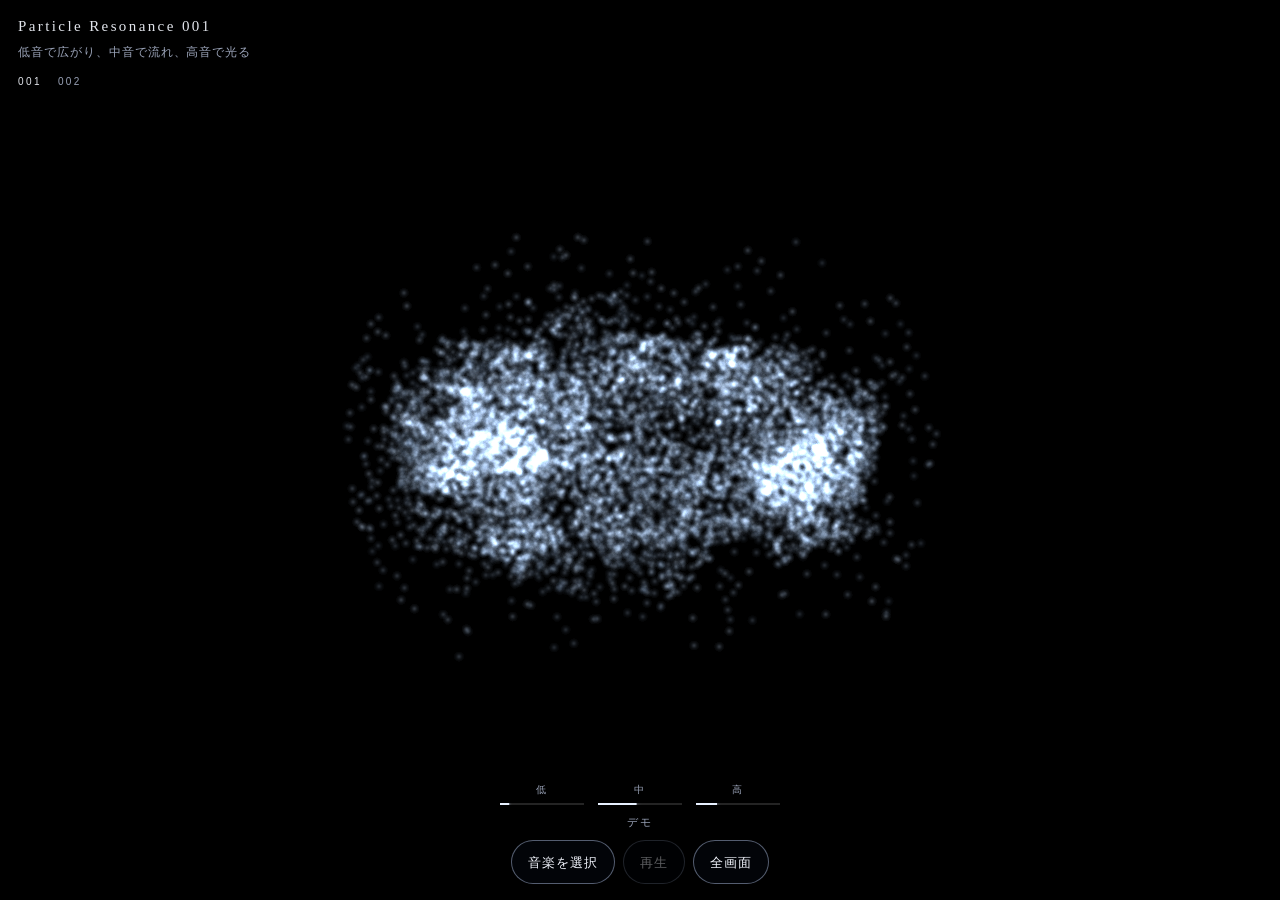
<file: index.html>
<!DOCTYPE html>
<html lang="ja">
<head>
  <meta charset="utf-8">
  <meta name="viewport" content="width=device-width, initial-scale=1, maximum-scale=1, viewport-fit=cover">
  <meta name="theme-color" content="#000000">
  <meta name="color-scheme" content="dark">
  <meta name="apple-mobile-web-app-capable" content="yes">
  <meta name="mobile-web-app-capable" content="yes">
  <meta name="apple-mobile-web-app-status-bar-style" content="black-translucent">
  <meta name="apple-mobile-web-app-title" content="Resonance">
  <meta name="format-detection" content="telephone=no">
  <title>Particle Resonance 001</title>
  <link rel="icon" href="./icons/favicon-32.png" type="image/png">
  <link rel="apple-touch-icon" href="./icons/apple-touch-icon.png">
  <link rel="manifest" href="./manifest.webmanifest">
  <link rel="stylesheet" href="./css/style.css">
</head>
<body>
  <canvas id="view" aria-hidden="true"></canvas>
  <div class="vignette" aria-hidden="true"></div>

  <div id="ui" class="ui">
    <header>
      <p class="mark">Particle Resonance 001</p>
      <p class="sub">低音で広がり、中音で流れ、高音で光る</p>
      <nav class="pieces" aria-label="作品">
        <a href="./" aria-current="page">001</a>
        <a href="./fluid/">002</a>
      </nav>
    </header>
    <footer>
      <div class="meters" aria-hidden="true">
        <div class="meter">
          <span>低</span>
          <div class="track"><i id="bar-bass"></i></div>
        </div>
        <div class="meter">
          <span>中</span>
          <div class="track"><i id="bar-mid"></i></div>
        </div>
        <div class="meter">
          <span>高</span>
          <div class="track"><i id="bar-high"></i></div>
        </div>
      </div>
      <p id="status">デモ</p>
      <div class="controls">
        <button type="button" id="pick">音楽を選択</button>
        <button type="button" id="play" disabled>再生</button>
        <button type="button" id="full" aria-pressed="false">全画面</button>
      </div>
    </footer>
  </div>

  <p id="toast" role="status" aria-live="polite"></p>
  <div id="fatal" hidden></div>

  <input id="file" class="file-input" type="file" accept="audio/*,.mp3,.m4a,.aac,.wav,.flac,.ogg,.aiff,.aif,.caf,.mp4,.webm">
  <audio id="player" playsinline webkit-playsinline preload="auto"></audio>

  <noscript>
    <p class="noscript">JavaScript を有効にすると、パーティクルが表示されます。</p>
  </noscript>
  <script type="module" src="./js/main.js"></script>
</body>
</html>
</file>
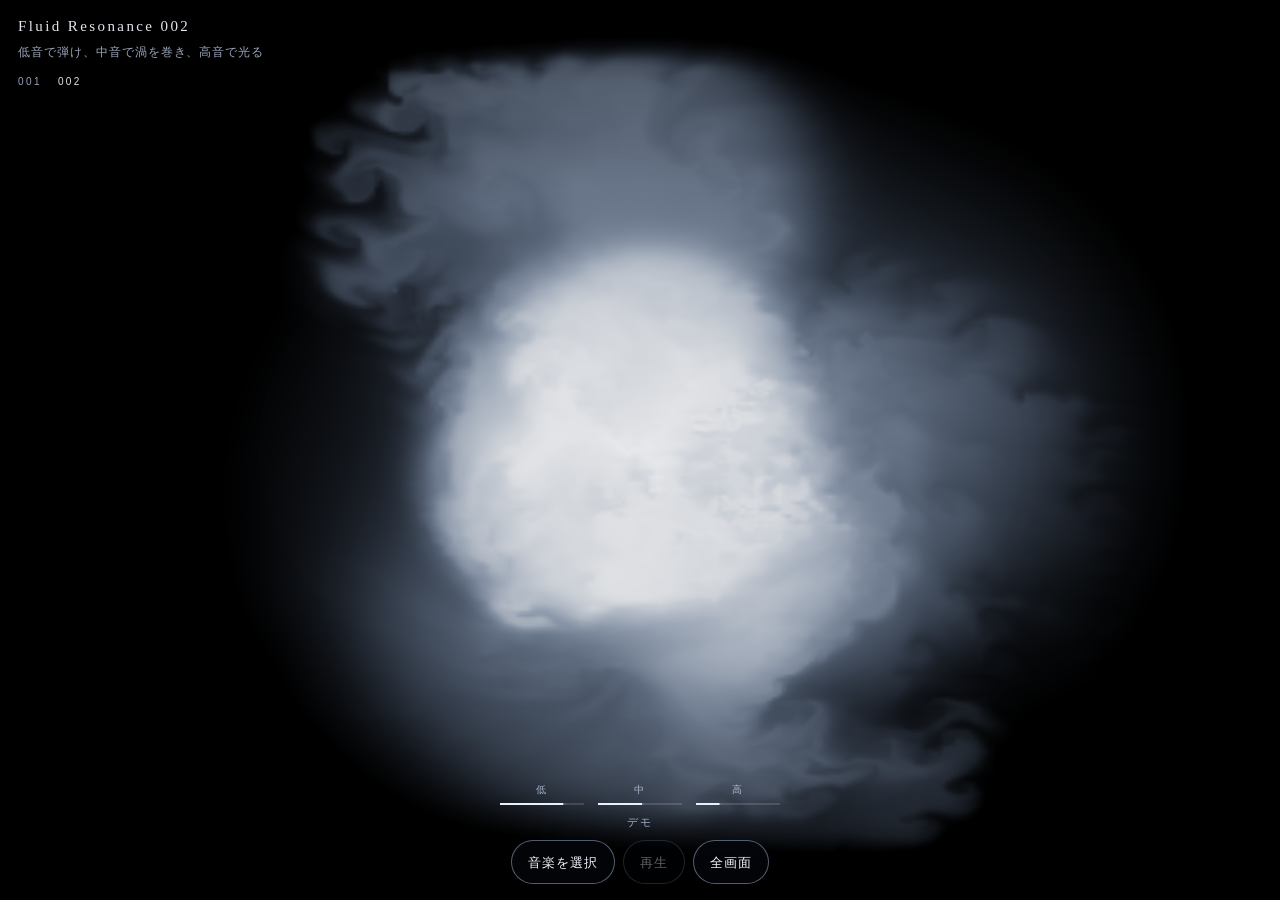
<file: fluid/index.html>
<!DOCTYPE html>
<html lang="ja">
<head>
  <meta charset="utf-8">
  <meta name="viewport" content="width=device-width, initial-scale=1, maximum-scale=1, viewport-fit=cover">
  <meta name="theme-color" content="#000000">
  <meta name="color-scheme" content="dark">
  <meta name="apple-mobile-web-app-capable" content="yes">
  <meta name="mobile-web-app-capable" content="yes">
  <meta name="apple-mobile-web-app-status-bar-style" content="black-translucent">
  <meta name="apple-mobile-web-app-title" content="Fluid">
  <meta name="format-detection" content="telephone=no">
  <title>Fluid Resonance 002</title>
  <link rel="icon" href="../icons/favicon-32.png" type="image/png">
  <link rel="apple-touch-icon" href="../icons/apple-touch-icon.png">
  <link rel="manifest" href="./manifest.webmanifest">
  <link rel="stylesheet" href="../css/style.css">
</head>
<body>
  <canvas id="view" aria-hidden="true"></canvas>
  <div class="vignette" aria-hidden="true"></div>

  <div id="ui" class="ui">
    <header>
      <p class="mark">Fluid Resonance 002</p>
      <p class="sub">低音で弾け、中音で渦を巻き、高音で光る</p>
      <nav class="pieces" aria-label="作品">
        <a href="../">001</a>
        <a href="./" aria-current="page">002</a>
      </nav>
    </header>
    <footer>
      <div class="meters" aria-hidden="true">
        <div class="meter">
          <span>低</span>
          <div class="track"><i id="bar-bass"></i></div>
        </div>
        <div class="meter">
          <span>中</span>
          <div class="track"><i id="bar-mid"></i></div>
        </div>
        <div class="meter">
          <span>高</span>
          <div class="track"><i id="bar-high"></i></div>
        </div>
      </div>
      <p id="status">デモ</p>
      <div class="controls">
        <button type="button" id="pick">音楽を選択</button>
        <button type="button" id="play" disabled>再生</button>
        <button type="button" id="full" aria-pressed="false">全画面</button>
      </div>
    </footer>
  </div>

  <p id="toast" role="status" aria-live="polite"></p>
  <div id="fatal" hidden></div>

  <input id="file" class="file-input" type="file" accept="audio/*,.mp3,.m4a,.aac,.wav,.flac,.ogg,.aiff,.aif,.caf,.mp4,.webm">
  <audio id="player" playsinline webkit-playsinline preload="auto"></audio>

  <noscript>
    <p class="noscript">JavaScript を有効にすると、流体が表示されます。</p>
  </noscript>
  <script type="module" src="./js/main.js"></script>
</body>
</html>
</file>
<file: css/style.css>
:root {
  color-scheme: dark;
  --ink: rgba(244, 247, 255, 0.92);
  --muted: rgba(214, 226, 255, 0.72);
  --line: rgba(198, 216, 255, 0.42);
  --safe-top: env(safe-area-inset-top, 0px);
  --safe-right: env(safe-area-inset-right, 0px);
  --safe-bottom: env(safe-area-inset-bottom, 0px);
  --safe-left: env(safe-area-inset-left, 0px);
}

* {
  box-sizing: border-box;
}

html,
body {
  margin: 0;
  height: 100%;
  background: #000;
  color: var(--ink);
  overflow: hidden;
  overscroll-behavior: none;
  touch-action: none;
  user-select: none;
  -webkit-user-select: none;
  -webkit-touch-callout: none;
  -webkit-tap-highlight-color: transparent;
  -webkit-font-smoothing: antialiased;
}

body {
  min-height: 100vh;
  min-height: 100dvh;
  font-family: "Hiragino Sans", "Hiragino Kaku Gothic ProN", "Yu Gothic", "Helvetica Neue", sans-serif;
}

#view {
  position: fixed;
  inset: 0;
  width: 100%;
  height: 100%;
  height: 100dvh;
  display: block;
  background: #000;
}

.vignette {
  position: fixed;
  inset: 0;
  pointer-events: none;
  background: radial-gradient(ellipse at center, transparent 42%, rgba(0, 0, 0, 0.55) 100%);
  z-index: 1;
}

.ui {
  position: fixed;
  inset: 0;
  z-index: 2;
  display: flex;
  flex-direction: column;
  justify-content: space-between;
  pointer-events: none;
  opacity: 1;
  transition: opacity 0.7s ease;
  padding:
    calc(18px + var(--safe-top))
    calc(18px + var(--safe-right))
    calc(16px + var(--safe-bottom))
    calc(18px + var(--safe-left));
}

.ui.is-hidden {
  opacity: 0;
}

.ui header,
.ui footer {
  pointer-events: auto;
}

.ui.is-hidden header,
.ui.is-hidden footer {
  pointer-events: none;
}

.mark {
  margin: 0;
  font-family: Didot, "Bodoni MT", "Iowan Old Style", "Hiragino Mincho ProN", "Yu Mincho", Palatino, serif;
  font-weight: 500;
  font-size: 15px;
  letter-spacing: 0.16em;
  text-shadow: 0 1px 10px rgba(0, 0, 0, 0.85);
}

.sub {
  margin: 8px 0 0;
  max-width: 22em;
  font-size: 12px;
  line-height: 1.6;
  letter-spacing: 0.08em;
  color: var(--muted);
  text-shadow: 0 1px 8px rgba(0, 0, 0, 0.85);
}

.pieces {
  display: flex;
  gap: 16px;
  margin: 14px 0 0;
}

.pieces a {
  color: var(--muted);
  font-size: 10px;
  letter-spacing: 0.24em;
  text-decoration: none;
  text-shadow: 0 1px 8px rgba(0, 0, 0, 0.85);
}

.pieces a[aria-current="page"] {
  color: var(--ink);
}

.pieces a:focus-visible {
  outline: 1px solid rgba(214, 228, 255, 0.9);
  outline-offset: 3px;
}

footer {
  display: flex;
  flex-direction: column;
  align-items: center;
  gap: 10px;
}

.meters {
  display: grid;
  grid-template-columns: repeat(3, minmax(0, 1fr));
  gap: 14px;
  width: min(280px, 72vw);
}

.meter span {
  display: block;
  margin-bottom: 6px;
  font-size: 10px;
  letter-spacing: 0.22em;
  text-align: center;
  color: var(--muted);
}

.track {
  height: 2px;
  background: rgba(255, 255, 255, 0.14);
  overflow: hidden;
}

.track i {
  display: block;
  width: 100%;
  height: 100%;
  background: #e7f0ff;
  box-shadow: 0 0 8px rgba(190, 214, 255, 0.85);
  transform: scaleX(0);
  transform-origin: left center;
}

#status {
  margin: 0;
  min-height: 1.2em;
  max-width: min(440px, 88vw);
  font-size: 11px;
  letter-spacing: 0.14em;
  text-align: center;
  color: var(--muted);
  white-space: nowrap;
  overflow: hidden;
  text-overflow: ellipsis;
}

.controls {
  display: flex;
  flex-wrap: wrap;
  justify-content: center;
  gap: 8px;
}

button {
  min-height: 44px;
  padding: 0 16px;
  border-radius: 999px;
  border: 1px solid var(--line);
  background: rgba(6, 10, 18, 0.46);
  color: #f4f7ff;
  font: 500 13px/1 "Hiragino Sans", "Hiragino Kaku Gothic ProN", "Yu Gothic", "Helvetica Neue", sans-serif;
  letter-spacing: 0.08em;
  backdrop-filter: blur(12px);
  -webkit-backdrop-filter: blur(12px);
  touch-action: manipulation;
}

button:disabled {
  opacity: 0.38;
}

button:focus-visible {
  outline: 1px solid rgba(214, 228, 255, 0.9);
  outline-offset: 3px;
}

button:active:not(:disabled) {
  background: rgba(255, 255, 255, 0.14);
}

#toast {
  position: fixed;
  left: 50%;
  bottom: calc(118px + var(--safe-bottom));
  z-index: 4;
  transform: translate(-50%, 8px);
  margin: 0;
  max-width: min(420px, 88vw);
  padding: 10px 14px;
  border-radius: 999px;
  background: rgba(8, 12, 20, 0.72);
  color: #f4f7ff;
  font-size: 12px;
  letter-spacing: 0.06em;
  text-align: center;
  opacity: 0;
  pointer-events: none;
  transition: opacity 0.35s ease, transform 0.35s ease;
}

#toast.show {
  opacity: 1;
  transform: translate(-50%, 0);
}

#fatal {
  position: fixed;
  inset: 0;
  z-index: 6;
  display: grid;
  place-items: center;
  padding: 28px;
  background: #000;
  text-align: center;
}

#fatal[hidden] {
  display: none;
}

#fatal p {
  margin: 0;
  max-width: 22em;
  line-height: 1.7;
  letter-spacing: 0.06em;
}

.file-input,
audio {
  position: absolute;
  width: 1px;
  height: 1px;
  opacity: 0;
  pointer-events: none;
}

.noscript {
  position: fixed;
  inset: auto 20px 24px;
  z-index: 5;
  text-align: center;
}

@media (max-width: 380px) {
  .mark {
    font-size: 13px;
    letter-spacing: 0.08em;
  }

  .sub {
    font-size: 11px;
  }

  button {
    padding: 0 12px;
    letter-spacing: 0.04em;
  }
}

@media (max-height: 520px) {
  .sub,
  .pieces,
  .meters {
    display: none;
  }
}
</file>
